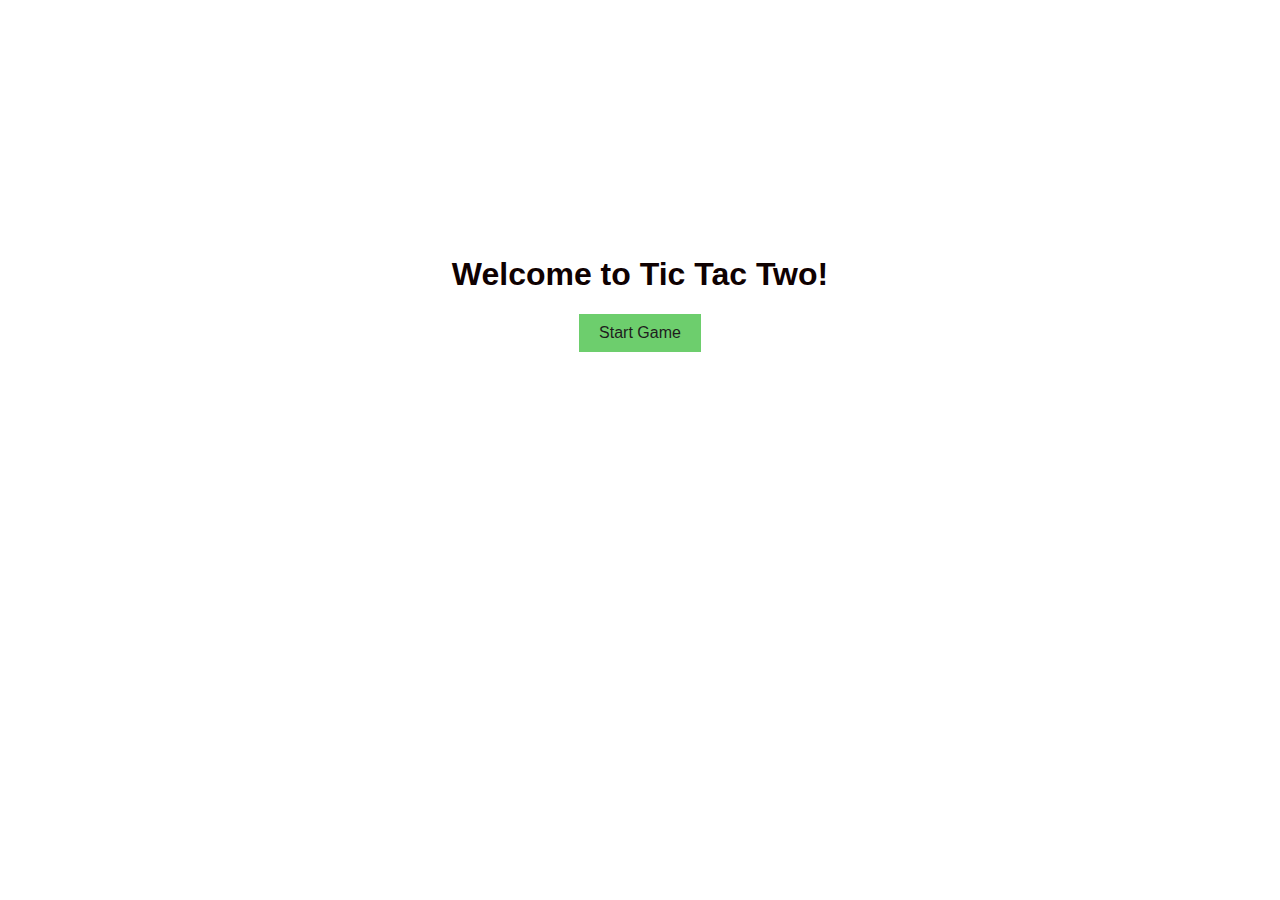
<file: index.html>
<!DOCTYPE html>
<html lang="en">
<head>
    <meta charset="UTF-8">
    <meta name="viewport" content="width=device-width, initial-scale=1.0">
    <title>Tic Tac Toe - Front Page</title>
    <style>
        body {
            font-family: Arial, sans-serif;
            text-align: center;
            margin: 20%;
        }
        h1 {
            color: #0f0101;
        }
        button {
            padding: 10px 20px;
            font-size: 16px;
            background-color: #6dce6d;
            color: #1f1d1d;
            border: none;
            cursor: pointer;
        }
    </style>
</head>
<body>
    <h1>Welcome to Tic Tac Two!</h1>

    <a href= "hehez.html">
    <button>Start Game</button>
    </a>

</body>
</html>
</file>
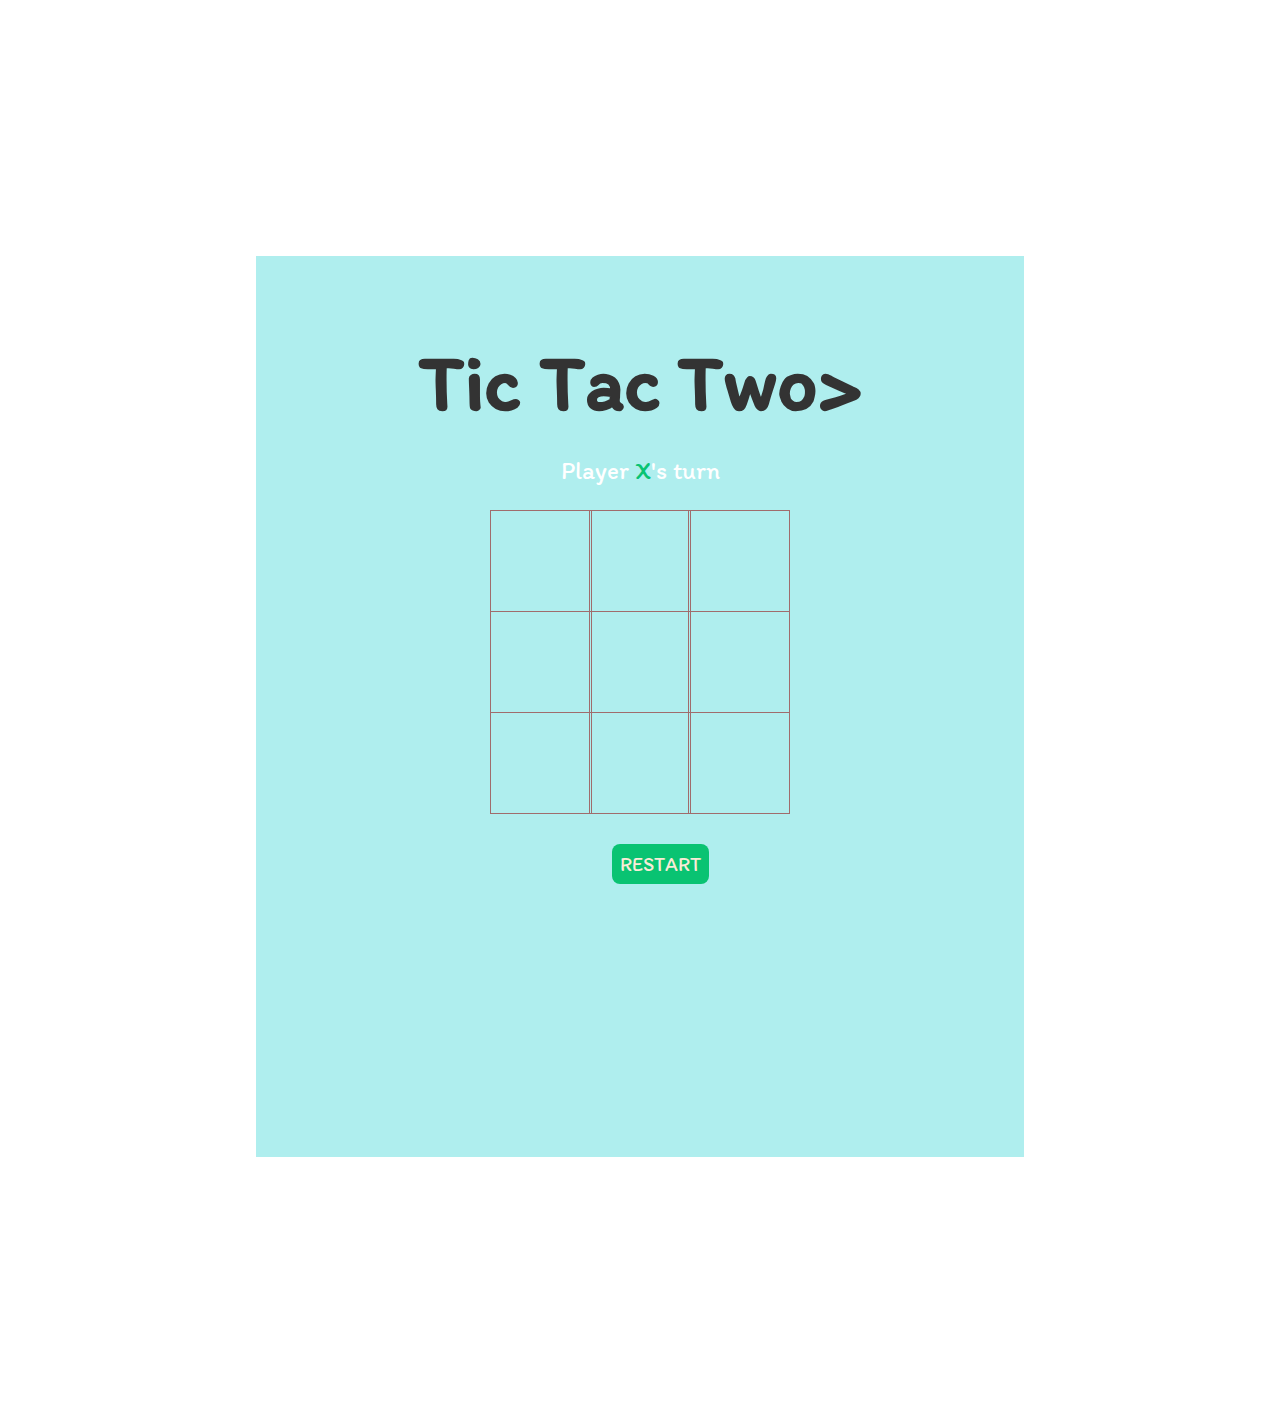
<file: hehez.HTML>
<!DOCTYPE html>
<html lang="en">
<head>
    <meta charset="UTF-8">
    <meta name="viewport" content="width=device-width, initial-scale=1.0">
    <link rel = "stylesheet" href = "hehez.css">
    <link rel="preconnect" href="https://fonts.gstatic.com">
    <link href="https://fonts.googleapis.com/css2?family=Itim&display=swap" rel="stylesheet">
    <script src="hehez.js"></script>
    <title>Lez Play</title>
    <style>
        body {
            font-family: Arial, sans-serif;
            text-align: center;
            margin: 20%;
        }
        h1 {
            color: #333;
        }
        .winner {
            color: #4CAF50;
            font-size: 34px;
            font-weight: bold;
            margin-top: 20px;
        }
    </style>
</head>
<body>
    
        <main class = "background">
                <section class = "Title">
                    <h1>Tic Tac Two></h1>
                </section>
                
            <section class = "Display">
                Player <span class = "display-player playerX"> X</span>'s turn
            </section>

            <section class="Tayl">
                <div class="box"></div> 
                <div class="box"></div>
                <div class="box"></div>
                <div class="box"></div>
                <div class="box"></div>
                <div class="box"></div>
                <div class="box"></div>
                <div class="box"></div>
                <div class="box"></div>
            </section>

            <section class="display announcer hide"></section>
            
            <section class="controls">
                <button id="Restart">RESTART</button>
            </section>

    </main>
    
</body>
</html>
</file>
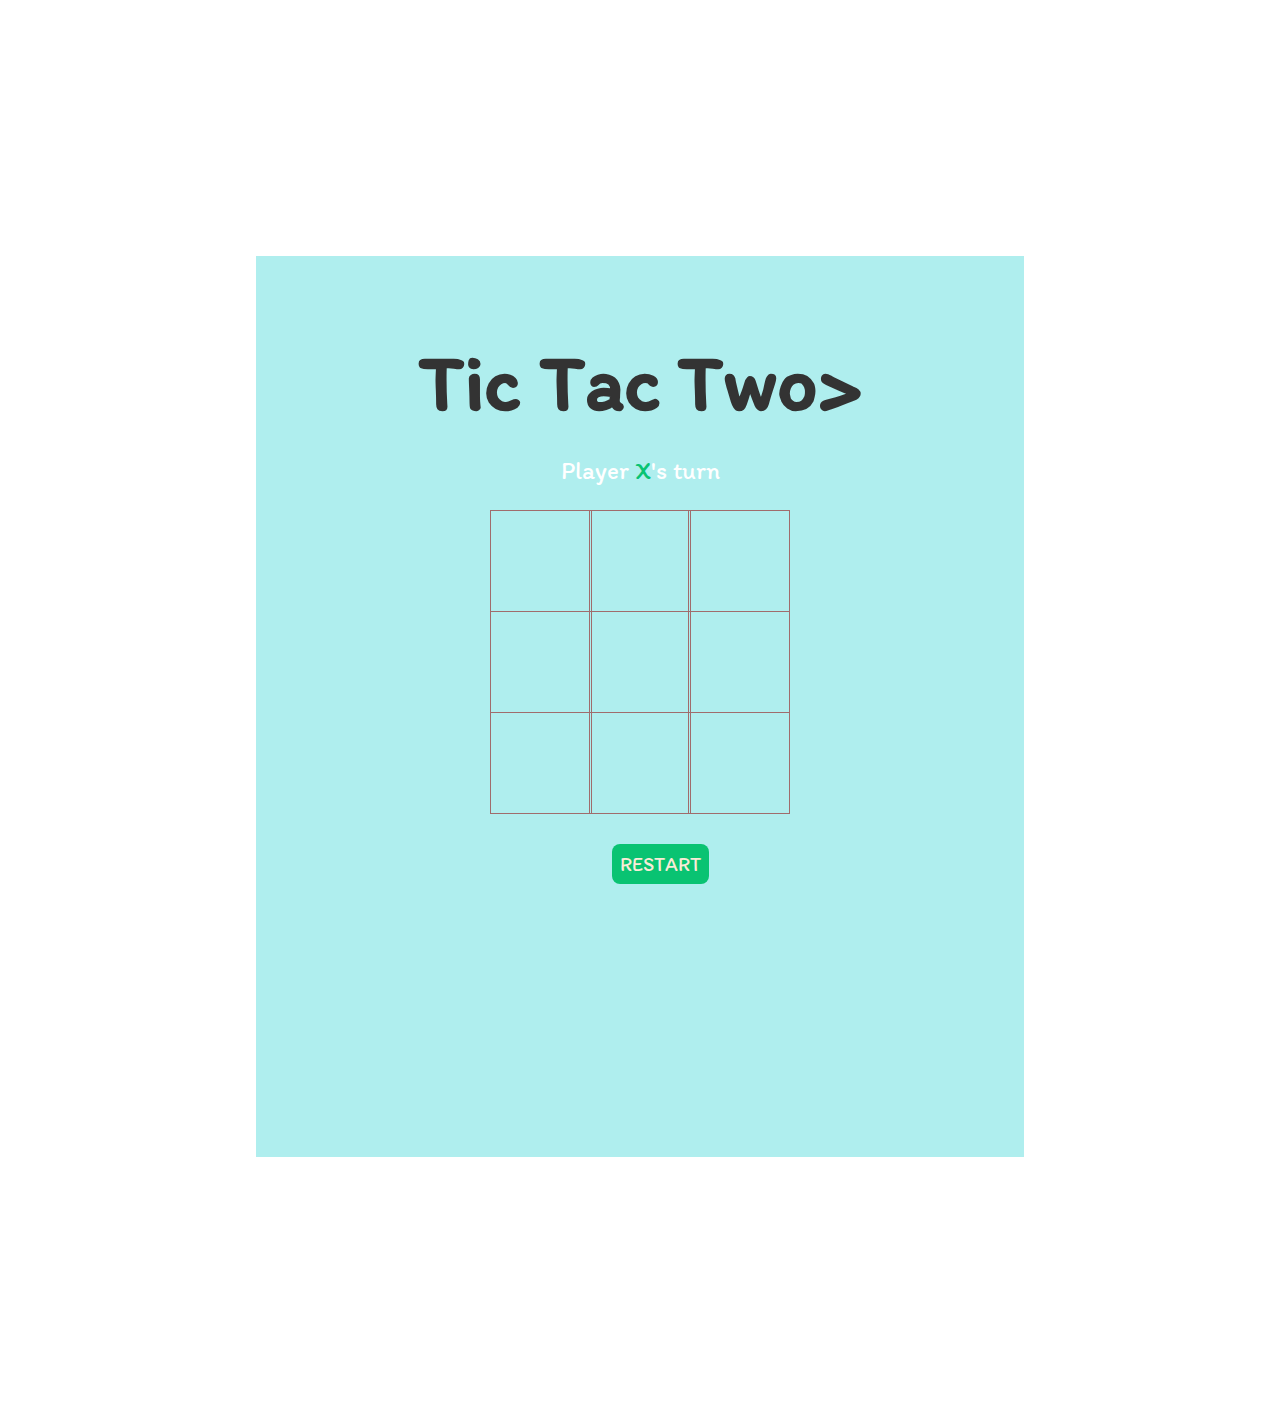
<file: hehez.html>
<!DOCTYPE html>
<html lang="en">
<head>
    <meta charset="UTF-8">
    <meta name="viewport" content="width=device-width, initial-scale=1.0">
    <link rel = "stylesheet" href = "hehez.css">
    <link rel="preconnect" href="https://fonts.gstatic.com">
    <link href="https://fonts.googleapis.com/css2?family=Itim&display=swap" rel="stylesheet">
    <script src="hehez.js"></script>
    <title>Lez Play</title>
    <style>
        body {
            font-family: Arial, sans-serif;
            text-align: center;
            margin: 20%;
        }
        h1 {
            color: #333;
        }
        .winner {
            color: #4CAF50;
            font-size: 34px;
            font-weight: bold;
            margin-top: 20px;
        }
    </style>
</head>
<body>
    
        <main class = "background">
                <section class = "Title">
                    <h1>Tic Tac Two></h1>
                </section>
                
            <section class = "Display">
                Player <span class = "display-player playerX"> X</span>'s turn
            </section>

            <section class="Tayl">
                <div class="box"></div> 
                <div class="box"></div>
                <div class="box"></div>
                <div class="box"></div>
                <div class="box"></div>
                <div class="box"></div>
                <div class="box"></div>
                <div class="box"></div>
                <div class="box"></div>
            </section>

            <section class="display announcer hide"></section>
            
            <section class="controls">
                <button id="Restart">RESTART</button>
            </section>

    </main>
    
</body>
</html>
</file>
<file: hehez.css>
* {
    padding: 0;
    margin: 0;
    font-family: 'Itim', cursive;
}

.background {
    background-color: paleturquoise;
    height: 100vh;
    padding-top: 1px;
}

.Title {
    color: rgb(185, 0, 0);
    text-align: center;
    font-size: 40px;
    margin-top: 10%;
}

.Display {
    color: white;
    font-size: 25px;
    text-align: center;
    margin-top: 1em;
    margin-bottom: 1em;
}

.hide {
    display: none;
}

.Tayl {
    margin: 0 auto;
    display: grid;
    grid-template-columns: 33% 33% 33%;
    grid-template-rows: 33% 33% 33%;
    max-width: 300px;

}

.box {
    border: 1px solid rgb(160, 108, 108);
    min-width: 100px;
    min-height: 100px;
    display: flex;
    justify-content: center;
    align-items: center;
    font-size: 50px;
    cursor: pointer;
}

.playerX {
    color: #09C372;
}

.playerO {
    color: #498AFB;
}

.controls {
    display: flex;
    flex-direction: row;
    justify-content: center;
    align-items: center;
    margin-top: 1em;
}

.controls {
    color: rgb(0, 0, 0);
    padding: 8px;
    border-radius: 8px;
    border: none;
    font-size: 20px;
    margin-left: 1em;
    cursor: pointer;
}

#Restart {
    background-color:#09C372;
    color:antiquewhite;
    padding: 8px;
    border-radius: 8px;
    border: none;
    font-size: 20px;
    margin-left: 1em;
    cursor: pointer;
}
</file>
